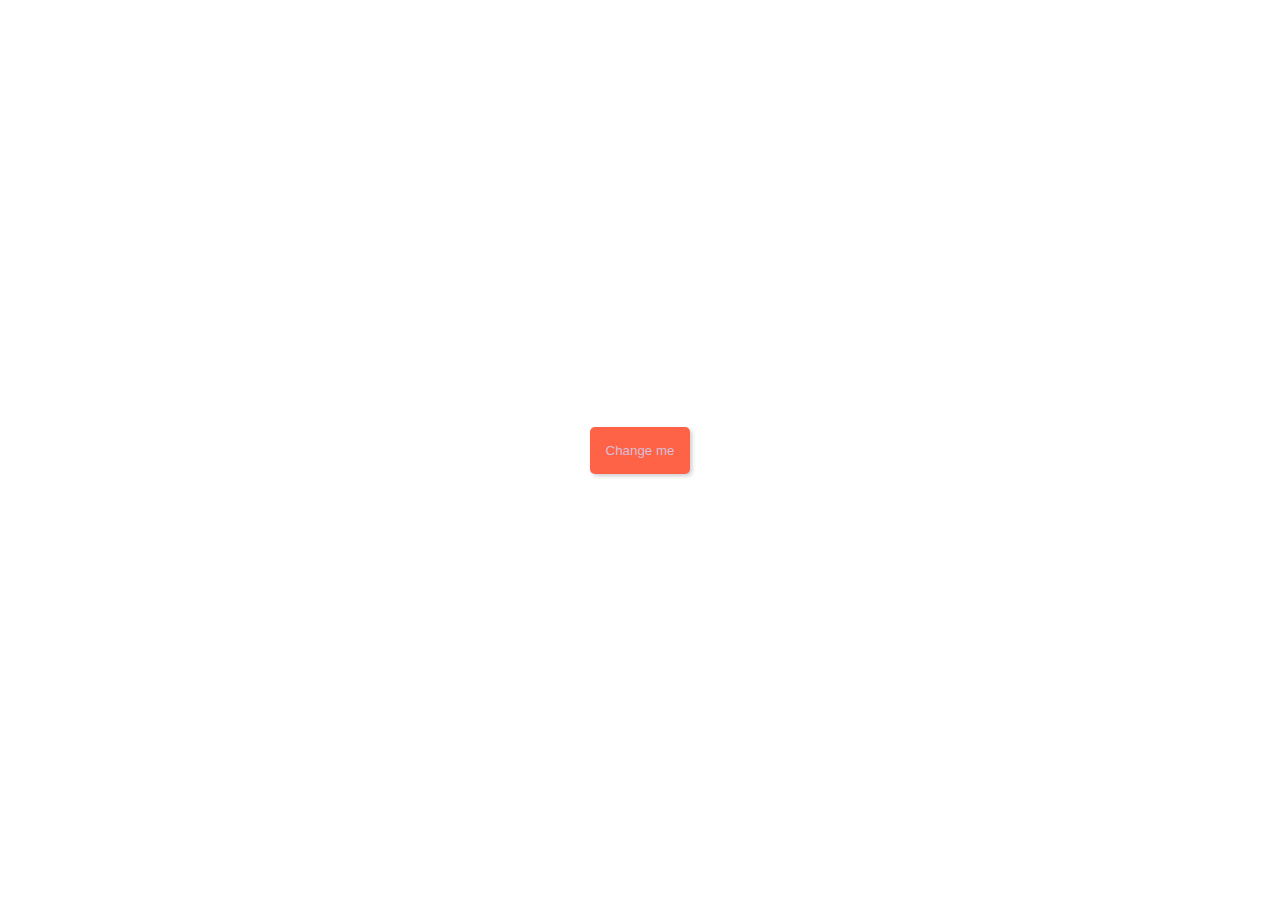
<file: background -changer/index.html>
<!DOCTYPE html>
<html lang="en">
<head>
    <meta charset="UTF-8">
    <meta name="viewport" content="width=device-width, initial-scale=1.0">
    <link rel="stylesheet" href="style.css">
    <title>Background-changer</title>
</head>
<body>
    <button id="btn">Change me</button>

    <script src="script.js"></script>
</body>
</html>
</file>
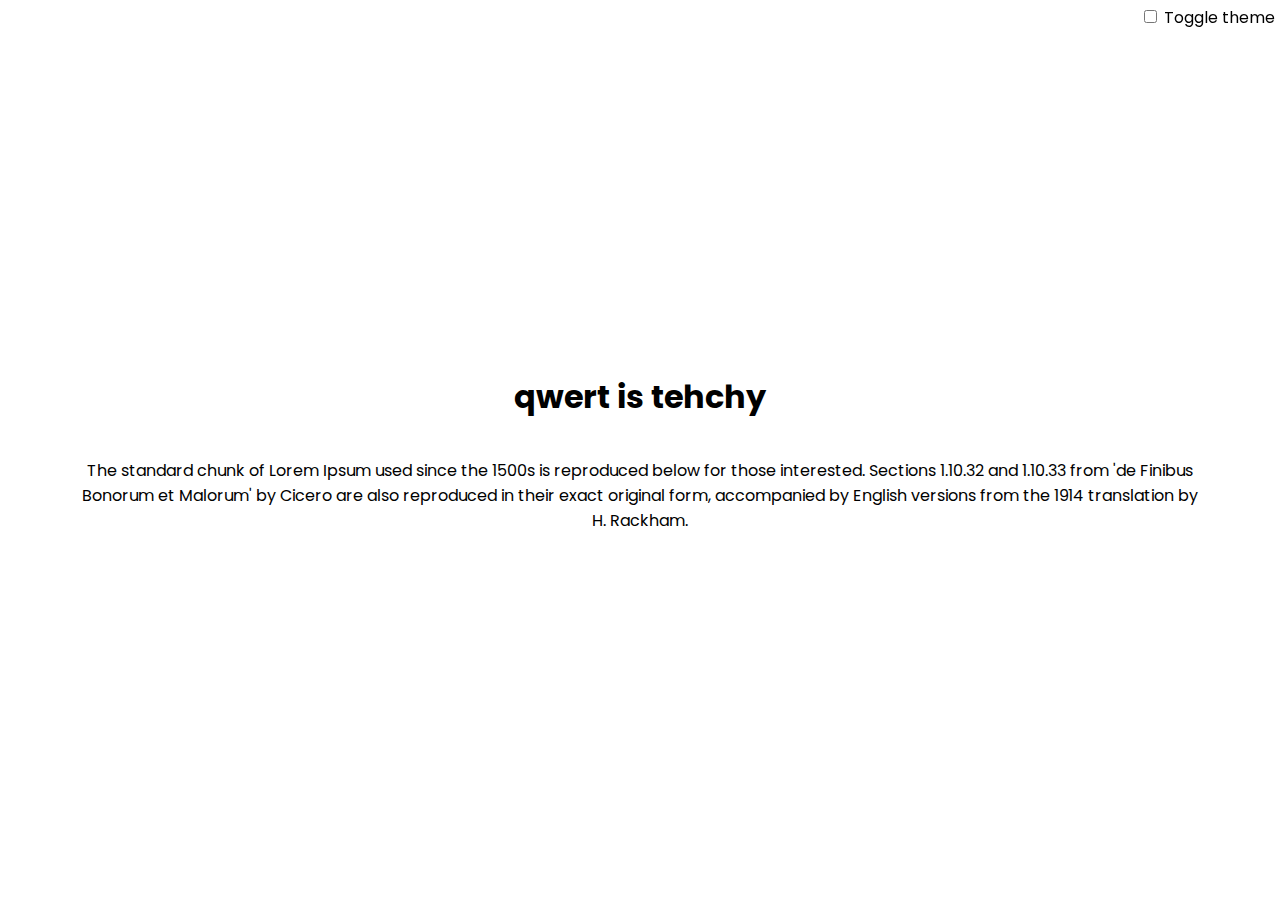
<file: Dark Mode Toggle/index.html>
<!DOCTYPE html>
<html lang="en">
  <head>
    <meta charset="UTF-8" />
    <meta name="viewport" content="width=device-width, initial-scale=1.0" />
    <link rel="stylesheet" href="style.css" />
    <title>Dark Mode Toggle</title>
  </head>
  <body>
      <div>
          <input type="checkbox" name="toggle" id="toggle">
          <label for="toggle">Toggle theme</label>
      </div>
    <h1>qwert is tehchy</h1>
    <p>
      The standard chunk of Lorem Ipsum used since the 1500s is reproduced below
      for those interested. Sections 1.10.32 and 1.10.33 from 'de Finibus
      Bonorum et Malorum' by Cicero are also reproduced in their exact original
      form, accompanied by English versions from the 1914 translation by H.
      Rackham.
    </p>

    <script src="script.js"></script>
  </body>
</html>
</file>
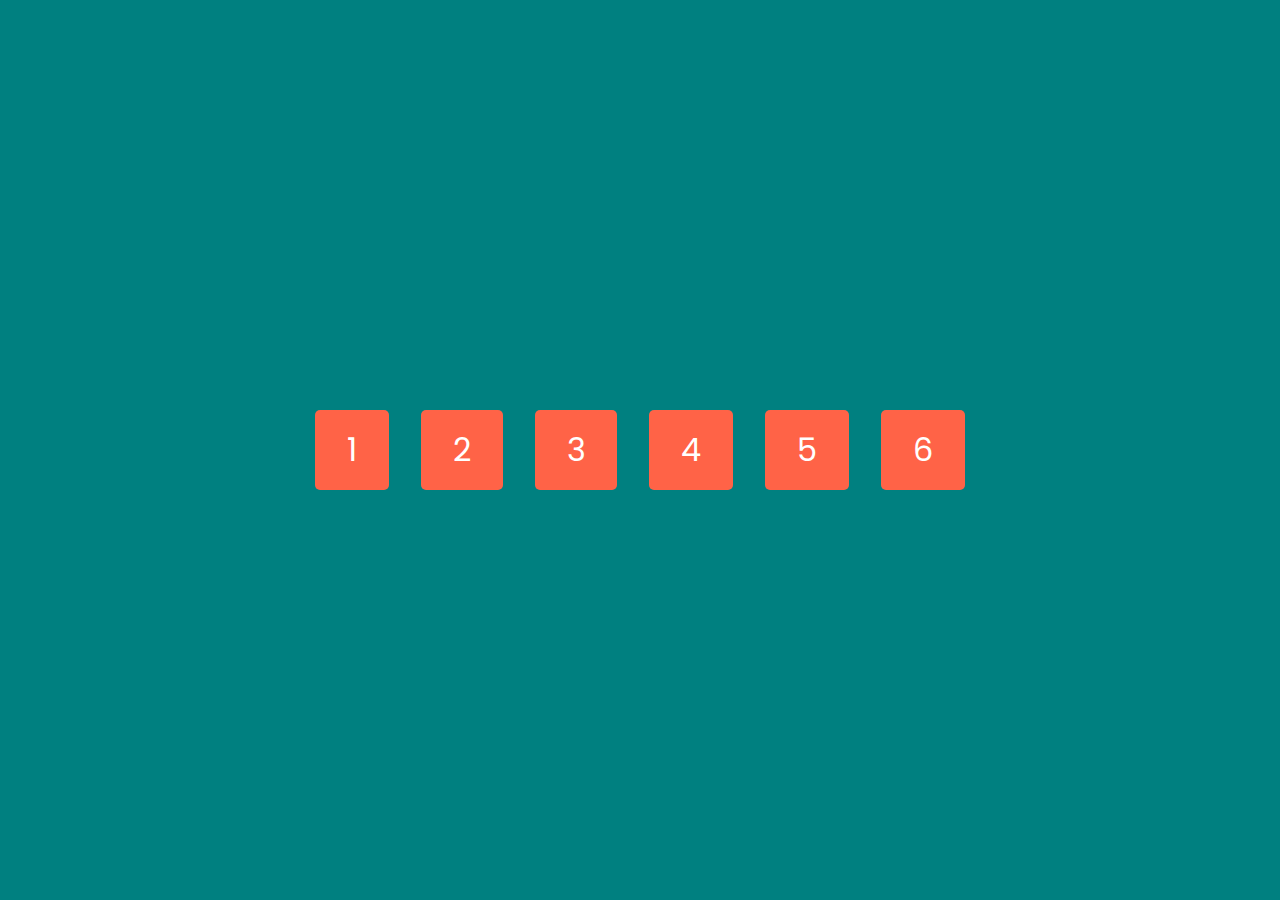
<file: Sound Board/index.html>
<!DOCTYPE html>
<html lang="en">
<head>
    <meta charset="UTF-8">
    <meta name="viewport" content="width=device-width, initial-scale=1.0">
    <link rel="stylesheet" href="style.css">
    <title>Document</title>
</head>
<body>
    <audio id="1" src="./audio/1.mp3"></audio>
    <audio id="2" src="./audio/2.mp3"></audio>
    <audio id="3" src="./audio/3.mp3"></audio>
    <audio id="4" src="./audio/4.mp3"></audio>
    <audio id="5" src="./audio/5.mp3"></audio>
    <audio id="6" src="./audio/6.mp3"></audio>

    <script src="script.js"></script>
</body>
</html>
</file>
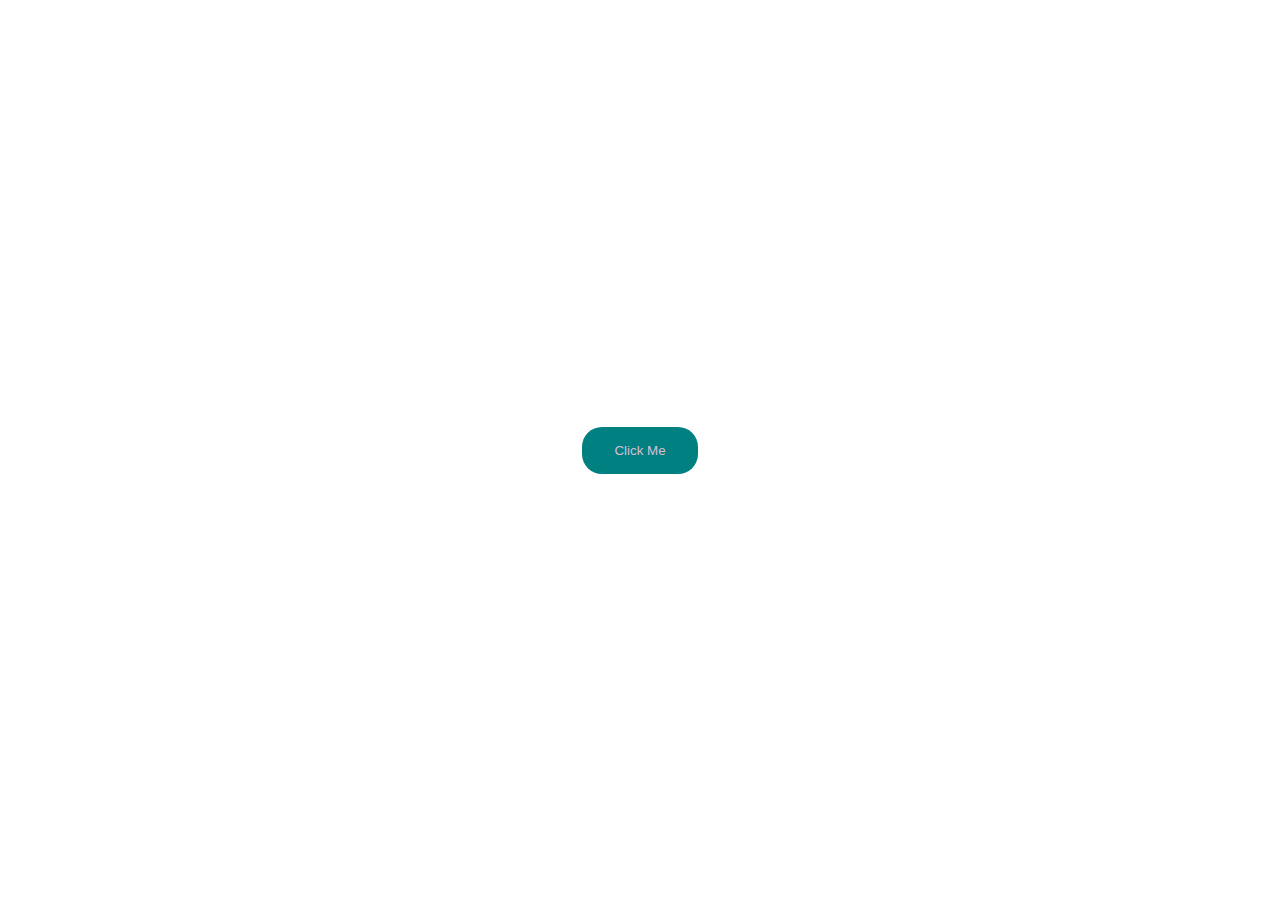
<file: Toast-Notification/index.html>
<!DOCTYPE html>
<html lang="en">
<head>
    <meta charset="UTF-8">
    <meta name="viewport" content="width=device-width, initial-scale=1.0">
    <link rel="stylesheet" href="style.css">
    <title>Toast Notification</title>
</head>
<body>
    <div id="container">
        
    </div>
    <button id="btn">Click Me</button>

    <script src="script.js"></script>
</body>
</html>
</file>
<file: background -changer/style.css>
@import url("https://fonts.googleapis.com/css2?family=Poppins:wght@200;400;600&display=swap");

*{
    box-sizing: border-box;
}

body{
    display: flex;
    align-items: center;
    justify-content: center;
    font-family: "Poppins" , "sans-serif";
    margin: 0;
    min-height: 100vh;
}

button{
    background-color: tomato;
    color: thistle;
    padding: 1rem;
    box-shadow: 2px 2px 4px rgba(0 , 0 , 0, 0.2);
    border-radius: 5px;
    border: none;
    outline: none;
}
</file>
<file: Dark Mode Toggle/style.css>
@import url("https://fonts.googleapis.com/css2?family=Poppins:wght@200;400;600&display=swap");

*{
    box-sizing: border-box;
}

body{
    display: flex;
    flex-direction: column;
    align-items: center;
    justify-content: center;
    font-family: "Poppins" , "sans-serif";
    margin: 0;
    min-height: 100vh;
    text-align: center;
    padding: 5rem;
    transition:  background 0.3s linear, color .3s linear;
}

body.dark{
    background-color: black;
    color: white;
}

div{
    position: fixed;
    top: 5px;
    right: 5px;
}
</file>
<file: Sound Board/style.css>
@import url("https://fonts.googleapis.com/css2?family=Poppins:wght@200;400;600&display=swap");

*{
    box-sizing: border-box;
}

body{
    background-color: teal;
    display: flex;
    align-items: center;
    justify-content: center;
    font-family: "Poppins" , "sans-serif";
    margin: 0;
    min-height: 100vh;
}

.btn{
    background-color: tomato;
    border-radius: 5px;
    border: none;
    margin: 1rem;
    color: white;
    font-family: inherit;
    font-size: 2rem;
    padding: 1rem 2rem;

}
.btn:active{
    transform: scale(.8);
}
</file>
<file: Toast-Notification/style.css>
@import url("https://fonts.googleapis.com/css2?family=Poppins:wght@200;400;600&display=swap");

*{
    box-sizing: border-box;
}

body{
    display: flex;
    align-items: center;
    justify-content: center;
    font-family: "Poppins" , "sans-serif";
    margin: 0;
    min-height: 100vh;
}

#container{
    position: fixed;
    bottom: 15px;
    right: 20px;
}
button{
    background-color: teal;
    color: thistle;
    padding: 1rem 2rem;
    border-radius: 20px;
    border: none;
    outline: none;
}
button:active{
    transform: scale(.9);
    background-color: thistle;
    color: teal;
}
.toast{
    background-color: brown;
    border-radius: 10px;
    color: white;
    margin: 1rem;
    padding: 1rem;
}
</file>
